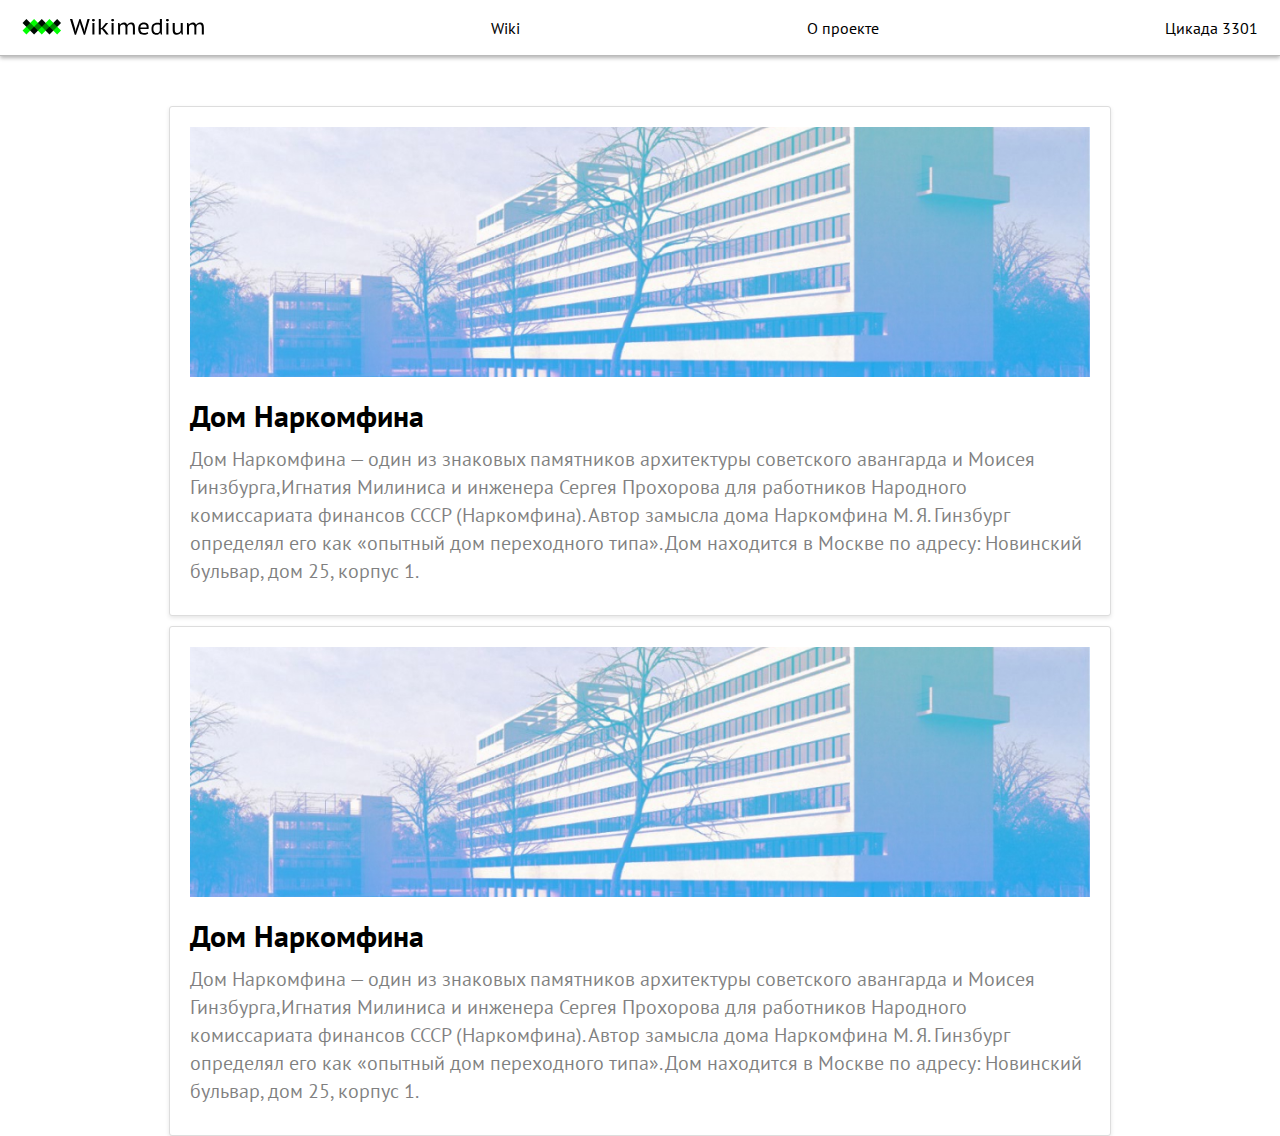
<file: index.html>
<!DOCTYPE html>
<html lang="en" dir="ltr">
  <head>
    <meta charset="utf-8">
    <meta name="viewport" content="width=device-width">
    <title>Главная</title>
    <link rel="stylesheet" href="stylesheets/style.css">
    <link rel="icon" type="image/x-icon" href="images/favicon.ico" />
    <link rel="icon" type="image/png" href="images/favicon.png" />
    <meta property="og:type" content="article">
    <meta property="og:url" content="{page_url}">
    <meta property="og:title" content="Wikimedium">
    <meta property="og:description" content="Проект? обучающий основам html">
    <meta property="og:image" content="{image_url}">
        <script src="javascripts/jquery-3.6.1.js" charset="utf-8"></script>
  </head>
  <body>
    <!-- shapka -->
    <div class="menubar">
    <!-- a{text}*2 i nazhat tab  -->
    <!-- 1- Текстовые и графические гиперссылки, открывающиеся в текущем окне; -->
    <!-- 5- Показывающую посетителю его текущее положение, выделением фрагмента навигации -->
    <a href="index.html"><img src="images/logo.svg" alt=""></a>
    <a href="wikimedium.html">Wiki</a>
    <a href="about.html">О проекте</a>
    <a href="page.html">Цикада 3301</a>
    </div>
    <div class="index_item">
      <img src="images/narkomfin.jpg" alt="">
      <h1 id="s1">Дом Наркомфина</h1>
      <p>
        Дом Наркомфина — один из знаковых памятников архитектуры советского авангарда и Моисея Гинзбурга,Игнатия Милиниса и инженера Сергея Прохорова для работников Народного комиссариата финансов СССР (Наркомфина). Автор замысла дома Наркомфина М. Я. Гинзбург определял его как «опытный дом переходного типа». Дом находится в Москве по адресу: Новинский бульвар, дом 25, корпус 1.
      </p>
      <a href="wikimedium.html"></a>
    </div>
    <div class="index_item">
      <img src="images/narkomfin.jpg" alt="">
      <h1 id="s1">Дом Наркомфина</h1>
      <p>
        Дом Наркомфина — один из знаковых памятников архитектуры советского авангарда и Моисея Гинзбурга,Игнатия Милиниса и инженера Сергея Прохорова для работников Народного комиссариата финансов СССР (Наркомфина). Автор замысла дома Наркомфина М. Я. Гинзбург определял его как «опытный дом переходного типа». Дом находится в Москве по адресу: Новинский бульвар, дом 25, корпус 1.
      </p>
      <a href="wikimedium.html"></a>
    </div>
  </body>
</html>
</file>
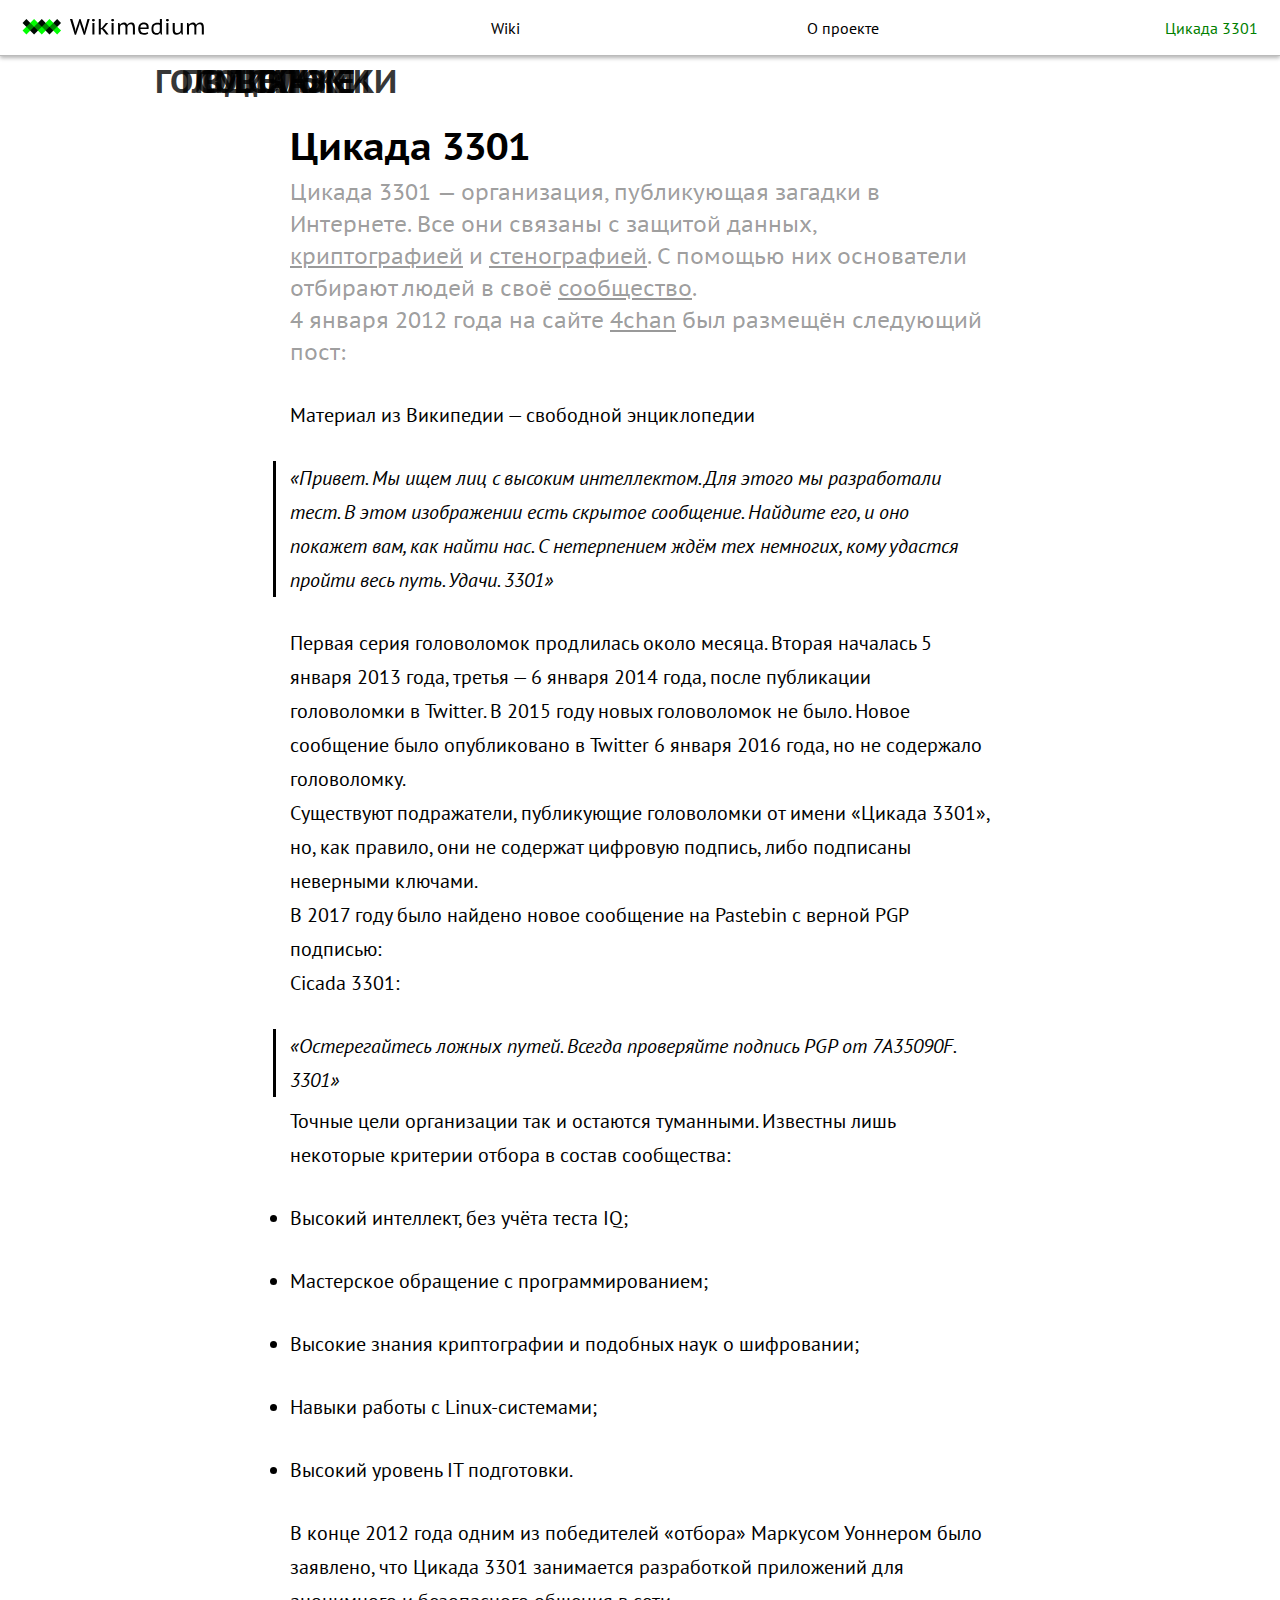
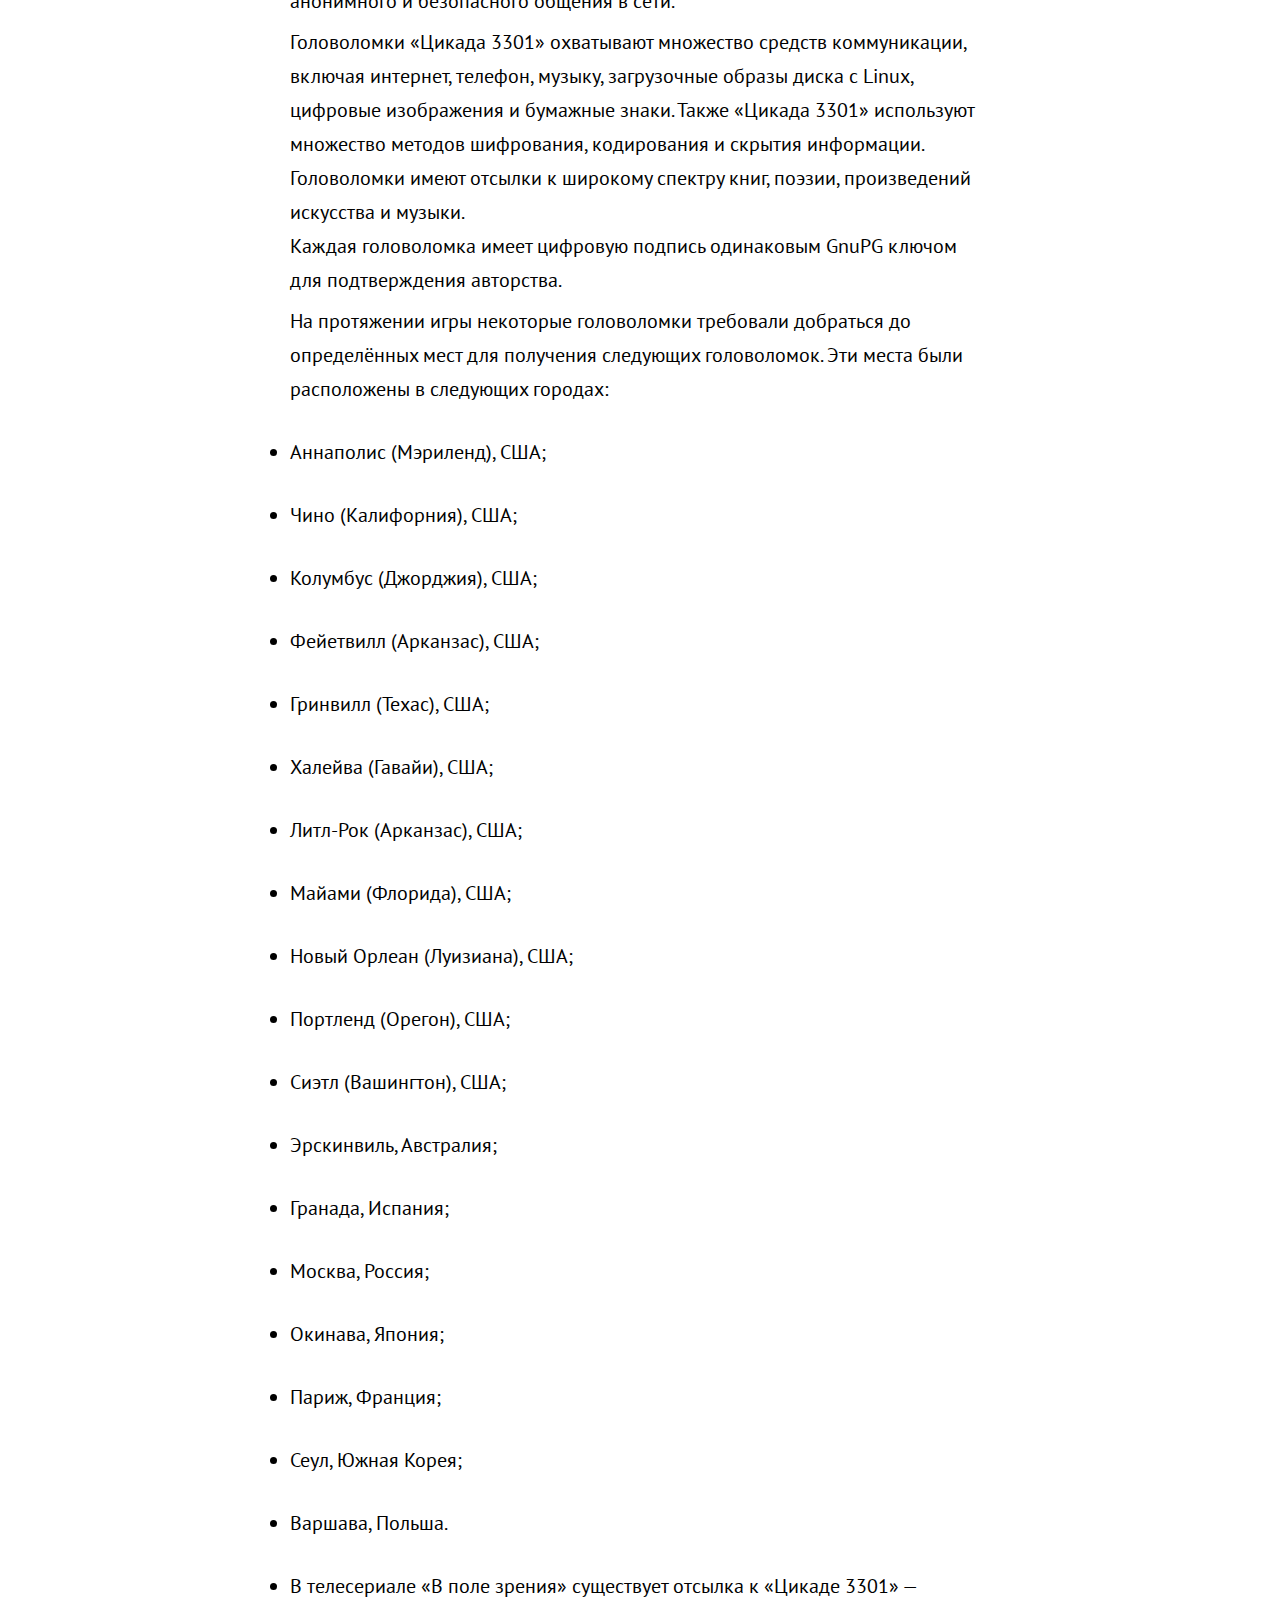
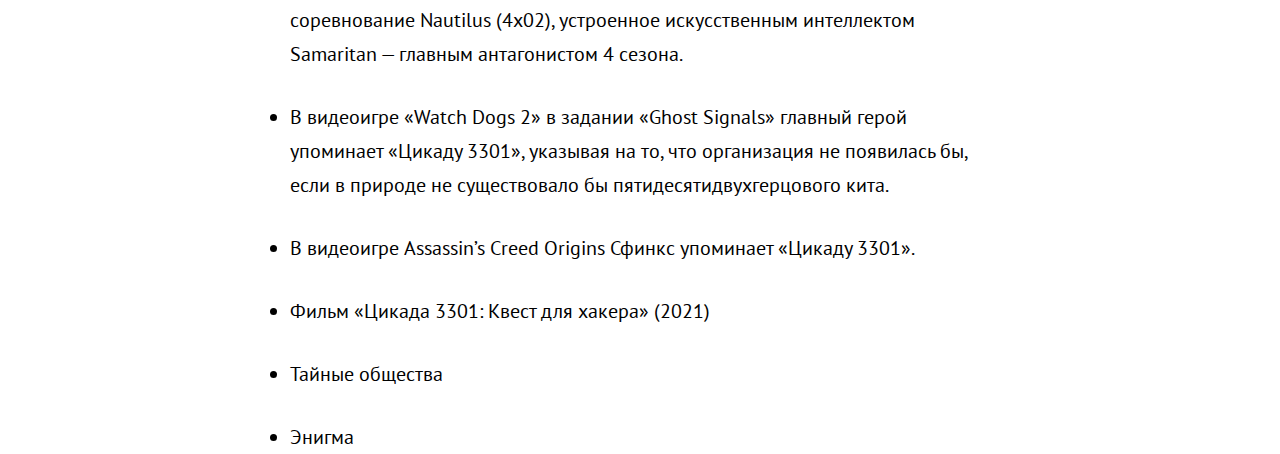
<file: page.html>
<!DOCTYPE html>
<html lang="en" dir="ltr">
  <head>
    <meta charset="utf-8">
    <title>Цикада 3301</title>
    <meta name="viewport" content="width=device-width">
    <link rel="stylesheet" href="stylesheets/style.css">
    <link rel="icon" type="image/x-icon" href="images/favicon.ico" />
    <link rel="icon" type="image/png" href="images/favicon.png" />
        <script src="javascripts/jquery-3.6.1.js" charset="utf-8"></script>
  </head>
  <body>
    <!-- шапка -->
    <!-- 4- Для перехода на начальную страницу Вашей среды, открывающуюся в текущем окне б`раузера -->
    <div class="menubar">
      <a href="index.html"><img src="images/logo.svg" alt=""></a>
      <a href="wikimedium.html">Wiki</a>
      <a href="about.html">О проекте</a>
      <a id="color-green" href="page.html">Цикада 3301</a>
    </div>
    <!-- меню -->
    <nav class="sidebar">
        <ul>
          <!-- 6- Навигацию (раздел 1, раздел 2, к началу ) внутри страницы с использование закладок; -->
          <!-- 7- нумерованный список  -->
          <li><a href="#s1">Цикада 3301</a></li>
          <li><a href="#1">Цель</a></li>
          <li><a href="#2">Головоломки</a></li>
          <li><a href="#3">Подсказки</a></li>
          <li><a href="#4">Влияние</a></li>
          <li><a href="#5">См.также</a></li>
        </ul>
      </nav>
          <!-- блок1 -->
      <article>
      <h1 id="s1">Цикада 3301</h1>
      <p>
        <!-- 3- На один или несколько внешних сайтов или страниц внешних сайтов, открывающихся в новом окне браузера; -->
        <strong>Цикада 3301</strong> —  организация, публикующая загадки в Интернете. Все они связаны с защитой данных, <a href="https://ru.wikipedia.org/wiki/%D0%9A%D1%80%D0%B8%D0%BF%D1%82%D0%BE%D0%B3%D1%80%D0%B0%D1%84%D0%B8%D1%8F">криптографией</a> и <a href="https://ru.wikipedia.org/wiki/%D0%A1%D1%82%D0%B5%D0%B3%D0%B0%D0%BD%D0%BE%D0%B3%D1%80%D0%B0%D1%84%D0%B8%D1%8F">стенографией</a>. С помощью них основатели отбирают людей в своё <a href="https://ru.wikipedia.org/wiki/%D0%A1%D0%BE%D0%BE%D0%B1%D1%89%D0%B5%D1%81%D1%82%D0%B2%D0%BE">сообщество</a>. <br> 4 января 2012 года на сайте <a href="https://ru.wikipedia.org/wiki/4chan">4chan</a> был размещён следующий пост:
      </p>
      <p>
        Материал из Википедии — свободной энциклопедии
      </p>
      <blockquote cite="http://">
        «Привет. Мы ищем лиц с высоким интеллектом. Для этого мы разработали тест. В этом изображении есть скрытое сообщение. Найдите его, и оно покажет вам, как найти нас. С нетерпением ждём тех немногих, кому удастся пройти весь путь. Удачи. 3301»
      </blockquote>
      <p> Первая серия головоломок продлилась около месяца. Вторая началась 5 января 2013 года, третья — 6 января 2014 года, после публикации головоломки в Twitter. В 2015 году новых головоломок не было. Новое сообщение было опубликовано в Twitter 6 января 2016 года, но не содержало головоломкy. <br> Существуют подражатели, публикующие головоломки от имени «Цикада 3301», но, как правило, они не содержат цифровую подпись, либо подписаны неверными ключами. <br> В 2017 году было найдено новое сообщение на Pastebin с верной PGP подписью: <br> Cicada 3301:</p>
      <blockquote cite="http://">
        «Остерегайтесь ложных путей. Всегда проверяйте подпись PGP от 7A35090F. 3301»
      </blockquote>
      <h2 id="1">Цель</h2>
      <p> Точные цели организации так и остаются туманными. Известны лишь некоторые критерии отбора в состав сообщества:</p>
      <ul>
        <li>Высокий интеллект, без учёта теста IQ;</li>
        <li>Мастерское обращение с программированием;</li>
        <li>Высокие знания криптографии и подобных наук о шифровании;</li>
        <li>Навыки работы с Linux-системами;</li>
        <li>Высокий уровень IT подготовки.</li>
      </ul>
      <p> В конце 2012 года одним из победителей «отбора» Маркусом Уоннером было заявлено, что Цикада 3301 занимается разработкой приложений для анонимного и безопасного общения в сети.</p>
      <h2 id="2">Головоломки</h2>
      <p>Головоломки «Цикада 3301» охватывают множество средств коммуникации, включая интернет, телефон, музыку, загрузочные образы диска с Linux, цифровые изображения и бумажные знаки. Также «Цикада 3301» используют множество методов шифрования, кодирования и скрытия информации. Головоломки имеют отсылки к широкому спектру книг, поэзии, произведений искусства и музыки. <br> Каждая головоломка имеет цифровую подпись одинаковым GnuPG ключом для подтверждения авторства.</p>
      <h2 id="3">Подсказки</h2>
      <p>На протяжении игры некоторые головоломки требовали добраться до определённых мест для получения следующих головоломок. Эти места были расположены в следующих городах:</p>
      <ul>
        <li>Аннаполис (Мэриленд), США;</li>
        <li>Чино (Калифорния), США;</li>
        <li>Колумбус (Джорджия), США;</li>
        <li>Фейетвилл (Арканзас), США;</li>
        <li>Гринвилл (Техас), США;</li>
        <li>Халейва (Гавайи), США;</li>
        <li>Литл-Рок (Арканзас), США;</li>
        <li>Майами (Флорида), США;</li>
        <li>Новый Орлеан (Луизиана), США;</li>
        <li>Портленд (Орегон), США;</li>
        <li>Сиэтл (Вашингтон), США;</li>
        <li>Эрскинвиль, Австралия;</li>
        <li>Гранада, Испания;</li>
        <li>Москва, Россия;</li>
        <li>Окинава, Япония;</li>
        <li>Париж, Франция;</li>
        <li>Сеул, Южная Корея;</li>
        <li>Варшава, Польша.</li>
        </ul>
      <h2 id="4">Влияние</h2>
      <ul>
        <li>В телесериале «В поле зрения» существует отсылка к «Цикаде 3301» — соревнование Nautilus (4x02), устроенное искусственным интеллектом Samaritan — главным антагонистом 4 сезона.</li>
        <li>В видеоигре «Watch Dogs 2» в задании «Ghost Signals» главный герой упоминает «Цикаду 3301», указывая на то, что организация не появилась бы, если в природе не существовало бы пятидесятидвухгерцового кита.</li>
        <li>В видеоигре Assassin’s Creed Origins Сфинкс упоминает «Цикаду 3301».</li>
        <li>Фильм «Цикада 3301: Квест для хакера» (2021)</li>
      </ul>
      <h2 id="5">См.также</h2>
      <ul>
        <li>Тайные общества</li>
        <li>Энигма</li>
      </ul>
  </body>
</html>
</file>
<file: stylesheets/style.css>
@import "reset.css";
@import url("https://fonts.googleapis.com/css?family=PT+Sans+Caption:400,700|PT+Sans:400,400i,700,700i&amp;subset=cyrillic");
@import "layout.css";
@import "sidebar.css";
@import "content.css";
@import "menubar.css";
@import "about.css";
@import "index.css";
@import "responsive.css";
</file>
